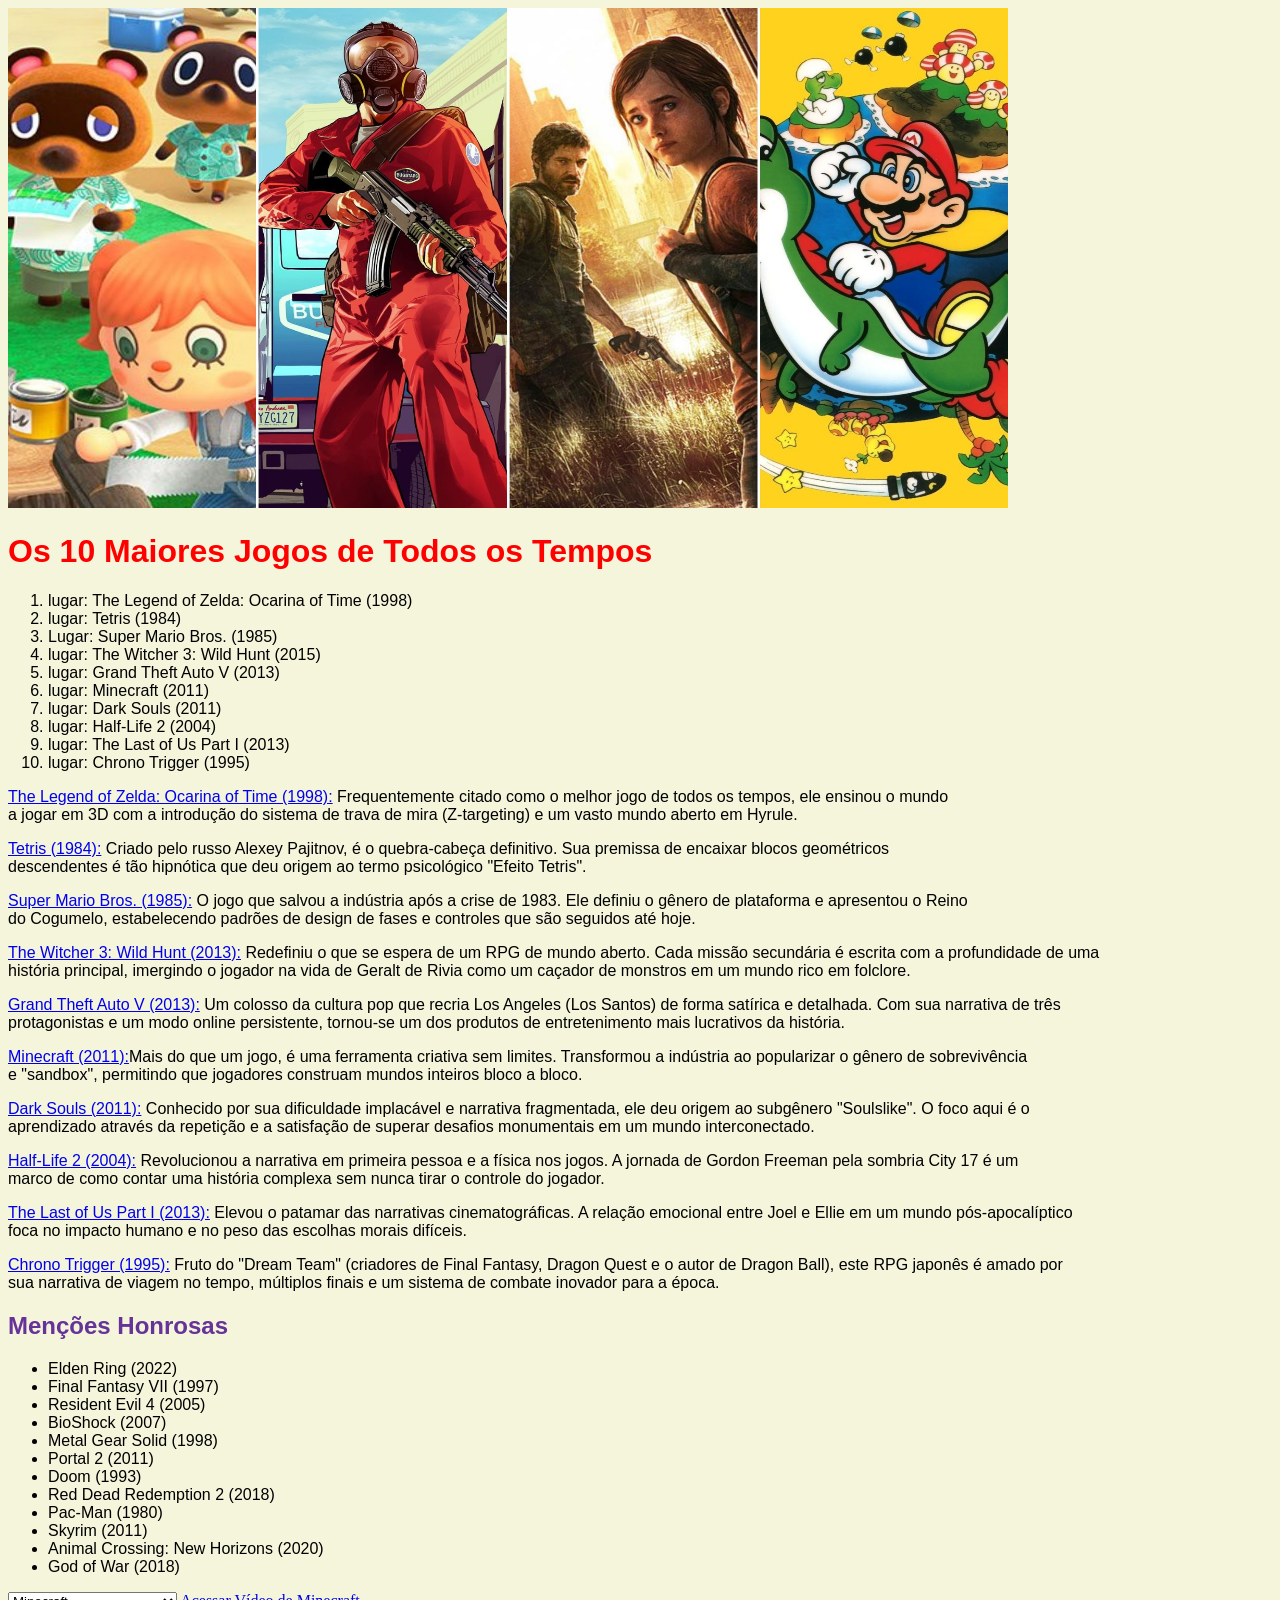
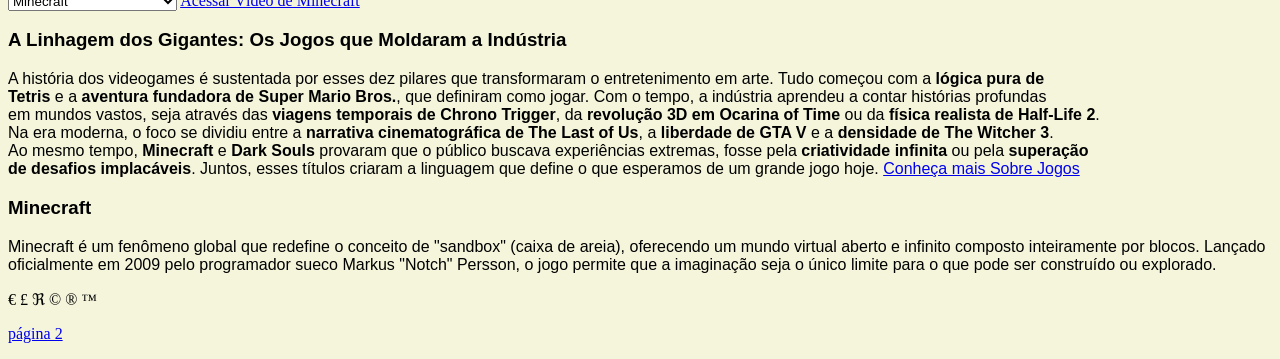
<file: index.html>
<!DOCTYPE html>
<html lang="pt-br">
<head>
    <meta charset="UTF-8">
    <meta name="viewport" content="width=device-width, initial-scale=1.0">
    <title>>Lista dos 10 Maiores Jogos de Todos os Tempos</title>
</head>
<body>

<!-- A parte de baixo é da imagem-->
<!--"alt" coloca o titulo para uma imagem. "height e width" altera o largura e altura.-->
    <img src="imagem1.jpg" alt="imagens dos maiores jogos de todos os tempos" height="500" width="1000">

<!--Aqui é da lista ordenada com a cor do título-->
<!--"style" para mudar a color e fonte.-->
    <h1 style="color:red; font-family: arial, sans-sarif">Os 10 Maiores Jogos de Todos os Tempos</h1>
<ol style="font-family: arial, sans-sarif">
    <li>lugar: The Legend of Zelda: Ocarina of Time (1998)
    <li>lugar: Tetris (1984)
    <li>Lugar: Super Mario Bros. (1985)
    <li>lugar: The Witcher 3: Wild Hunt (2015)
    <li>lugar: Grand Theft Auto V (2013)
    <li>lugar: Minecraft (2011)
    <li>lugar: Dark Souls (2011)
    <li>lugar: Half-Life 2 (2004)
    <li>lugar: The Last of Us Part I (2013)
    <li>lugar: Chrono Trigger (1995)
</ol>

<p style="font-family: arial, sans-serif"><a href="https://youtu.be/PkwOaqGMNgo" target="_blank">The Legend of Zelda: Ocarina of Time (1998):</a> Frequentemente citado como o melhor jogo de todos os tempos, ele ensinou o mundo <br> a jogar em 3D com a introdução do sistema de trava de mira (Z-targeting) e um vasto mundo aberto em Hyrule.</p>

<p style="font-family: arial, sans-serif"><a href="https://www.google.com/url?sa=t&rct=j&q=&esrc=s&source=video&cd=&cad=rja&uact=8&ved=2ahUKEwjs99GX6_SSAxWArZUCHUgjOmYQuAJ6BAgREAY&url=https%3A%2F%2Fwww.youtube.com%2Fwatch%3Fv%3DxHhWFhsV9ZA&usg=AOvVaw1DZZlwhGGkBfT8fHMf522N&opi=89978449" target="_blank">Tetris (1984):</a> Criado pelo russo Alexey Pajitnov, é o quebra-cabeça definitivo. Sua premissa de encaixar blocos geométricos <br> descendentes é tão hipnótica que deu origem ao termo psicológico "Efeito Tetris".</p>

<p style="font-family: arial, sans-serif"><a href="https://youtu.be/hrNaaV64phk?si=1QVdpP6DPzS7xkCM" target="_blank">Super Mario Bros. (1985):</a> O jogo que salvou a indústria após a crise de 1983. Ele definiu o gênero de plataforma e apresentou o Reino <br> do Cogumelo, estabelecendo padrões de design de fases e controles que são seguidos até hoje.</p>

<p style="font-family: arial, sans-serif"><a href="https://youtu.be/AOkP7C0WrkU" target="_blank">The Witcher 3: Wild Hunt (2013):</a> Redefiniu o que se espera de um RPG de mundo aberto. Cada missão secundária é escrita com a profundidade de uma <br> história principal, imergindo o jogador na vida de Geralt de Rivia como um caçador de monstros em um mundo rico em folclore.</p>

<p style="font-family: arial, sans-serif"><a href="https://youtu.be/gHtKJ9cWCaA" target="_blank">Grand Theft Auto V (2013):</a> Um colosso da cultura pop que recria Los Angeles (Los Santos) de forma satírica e detalhada. Com sua narrativa de três <br> protagonistas e um modo online persistente, tornou-se um dos produtos de entretenimento mais lucrativos da história.</p>

<p style="font-family: arial, sans-serif"><a href="https://youtu.be/4vCLRgi4TYg?si=BJ04SabmpVHqo_f3" target="_blank">Minecraft (2011):</a>Mais do que um jogo, é uma ferramenta criativa sem limites. Transformou a indústria ao popularizar o gênero de sobrevivência <br> e "sandbox", permitindo que jogadores construam mundos inteiros bloco a bloco.</p>

<p style="font-family: arial, sans-serif"><a href="https://youtu.be/1Z0q4pCtbDk" target="_blank">Dark Souls (2011):</a> Conhecido por sua dificuldade implacável e narrativa fragmentada, ele deu origem ao subgênero "Soulslike". O foco aqui é o <br> aprendizado através da repetição e a satisfação de superar desafios monumentais em um mundo interconectado.</p>

<p style="font-family: arial, sans-serif"><a href="https://youtu.be/pFhNvtJxapY" target="_blank">Half-Life 2 (2004):</a> Revolucionou a narrativa em primeira pessoa e a física nos jogos. A jornada de Gordon Freeman pela sombria City 17 é um <br> marco de como contar uma história complexa sem nunca tirar o controle do jogador.</p>

<p style="font-family: arial, sans-serif"><a href="https://youtu.be/qFYxNRBYQ6s" target="_blank">The Last of Us Part I (2013):</a> Elevou o patamar das narrativas cinematográficas. A relação emocional entre Joel e Ellie em um mundo pós-apocalíptico <br> foca no impacto humano e no peso das escolhas morais difíceis.</p>

<p style="font-family: arial, sans-serif"><a href="https://youtu.be/jSPeuglEsG0" target="_blank">Chrono Trigger (1995):</a> Fruto do "Dream Team" (criadores de Final Fantasy, Dragon Quest e o autor de Dragon Ball), este RPG japonês é amado por <br> sua narrativa de viagem no tempo, múltiplos finais e um sistema de combate inovador para a época.</p>
<!--target serve para levar o link para outra guia-->

<!--Aqui é da lista não ordenada-->
<h2 style="color: rebeccapurple; font-family: arial, sans-serif">Menções Honrosas</h2>
<ul type="disc" style="font-family: arial, sans-serif">
    <li>Elden Ring (2022)</li>
    <li>Final Fantasy VII (1997)</li>
    <li>Resident Evil 4 (2005)</li>
    <li>BioShock (2007)</li>
    <li>Metal Gear Solid (1998)</li>
    <li>Portal 2 (2011)</li>
    <li>Doom (1993)</li>
    <li>Red Dead Redemption 2 (2018)</li>
    <li>Pac-Man (1980)</li>
    <li>Skyrim (2011)</li>
    <li>Animal Crossing: New Horizons (2020)</li>
    <li>God of War (2018)</li>
</ul>
<!--A cor da tela-->
<body style="background-color:beige;">

<!--Parte de seleção-->
<select name="" id="">
    <option value="dolar">Minecraft</option>
    <option value="jogo">God of War</option>
    <option value="dinheiro">Grand Theft Auto V</option>
    <option value="difícil">Dark Souls</option>
    <option value="épico">Red Dead Redemption 2</option>
</select>

<!--"a" serve para colocar um link no site-->
<a href="https://youtu.be/4vCLRgi4TYg?si=BJ04SabmpVHqo_f3" target="_blank">Acessar Vídeo de Minecraft</a>

<h3 style="font-family: Arial, sans-serif">A Linhagem dos Gigantes: Os Jogos que Moldaram a Indústria</h3>
<p style="font-family: Arial, Helvetica, sans-serif;">A história dos videogames é sustentada por esses dez pilares que transformaram o entretenimento em arte. Tudo começou com a <b>lógica pura de <br> Tetris</b> e a <b>aventura fundadora de Super Mario Bros.</b>, que definiram como jogar. Com o tempo, a indústria aprendeu a contar histórias profundas <br> em mundos vastos, seja através das <b>viagens temporais de Chrono Trigger</b>, da <b>revolução 3D em Ocarina of Time</b> ou da <b>física realista de Half-Life 2</b>. <br> Na era moderna, o foco se dividiu entre a <b>narrativa cinematográfica de The Last of Us</b>, a <b>liberdade de GTA V</b> e a <b>densidade de The Witcher 3</b>. <br> Ao mesmo tempo, <b>Minecraft</b> e <b>Dark Souls</b> provaram que o público buscava experiências extremas, fosse pela <b>criatividade infinita</b> ou pela <b>superação <br> de desafios implacáveis</b>. Juntos, esses títulos criaram a linguagem que define o que esperamos de um grande jogo hoje. <a href="https://share.google/v8v0o7IpeiblgtJvu" target="_blank">Conheça mais Sobre Jogos</a></p>

<h3 style="font-family: Arial, Helvetica, sans-serif;">Minecraft</h4>
<p style="font-family:Arial, Helvetica, sans-serif;" style="text-align: justify;">Minecraft é um fenômeno global que redefine o conceito de "sandbox" (caixa de areia), oferecendo um mundo virtual aberto e infinito composto inteiramente por blocos. Lançado oficialmente em 2009 pelo programador sueco Markus "Notch" Persson, o jogo permite que a imaginação seja o único limite para o que pode ser construído ou explorado.</p>

<!--serve para tipo dar copyright (&copy)-->
&euro; <!--Euro-->
&pound; <!--Libra-->
&real; <!--Real-->
&copy; <!--Copyright-->
&reg; <!--Registro-->
&trade; <!--Marca Comercial-->

<!--"style="text-align: justify;" serve par organizar o parágrafo"-->
<!--"b" funciona para deixar as palavras em negrito-->
<!--"br" força uma quebra de linha-->
<!--(style="font-family: arial, sans-sarif") serve para mudar a fonte-->
<!--Outro Teste-->

<p>
    
<a href="página2.html" target="_blank">página 2</a>

</p>

</body>
</html>
</file>
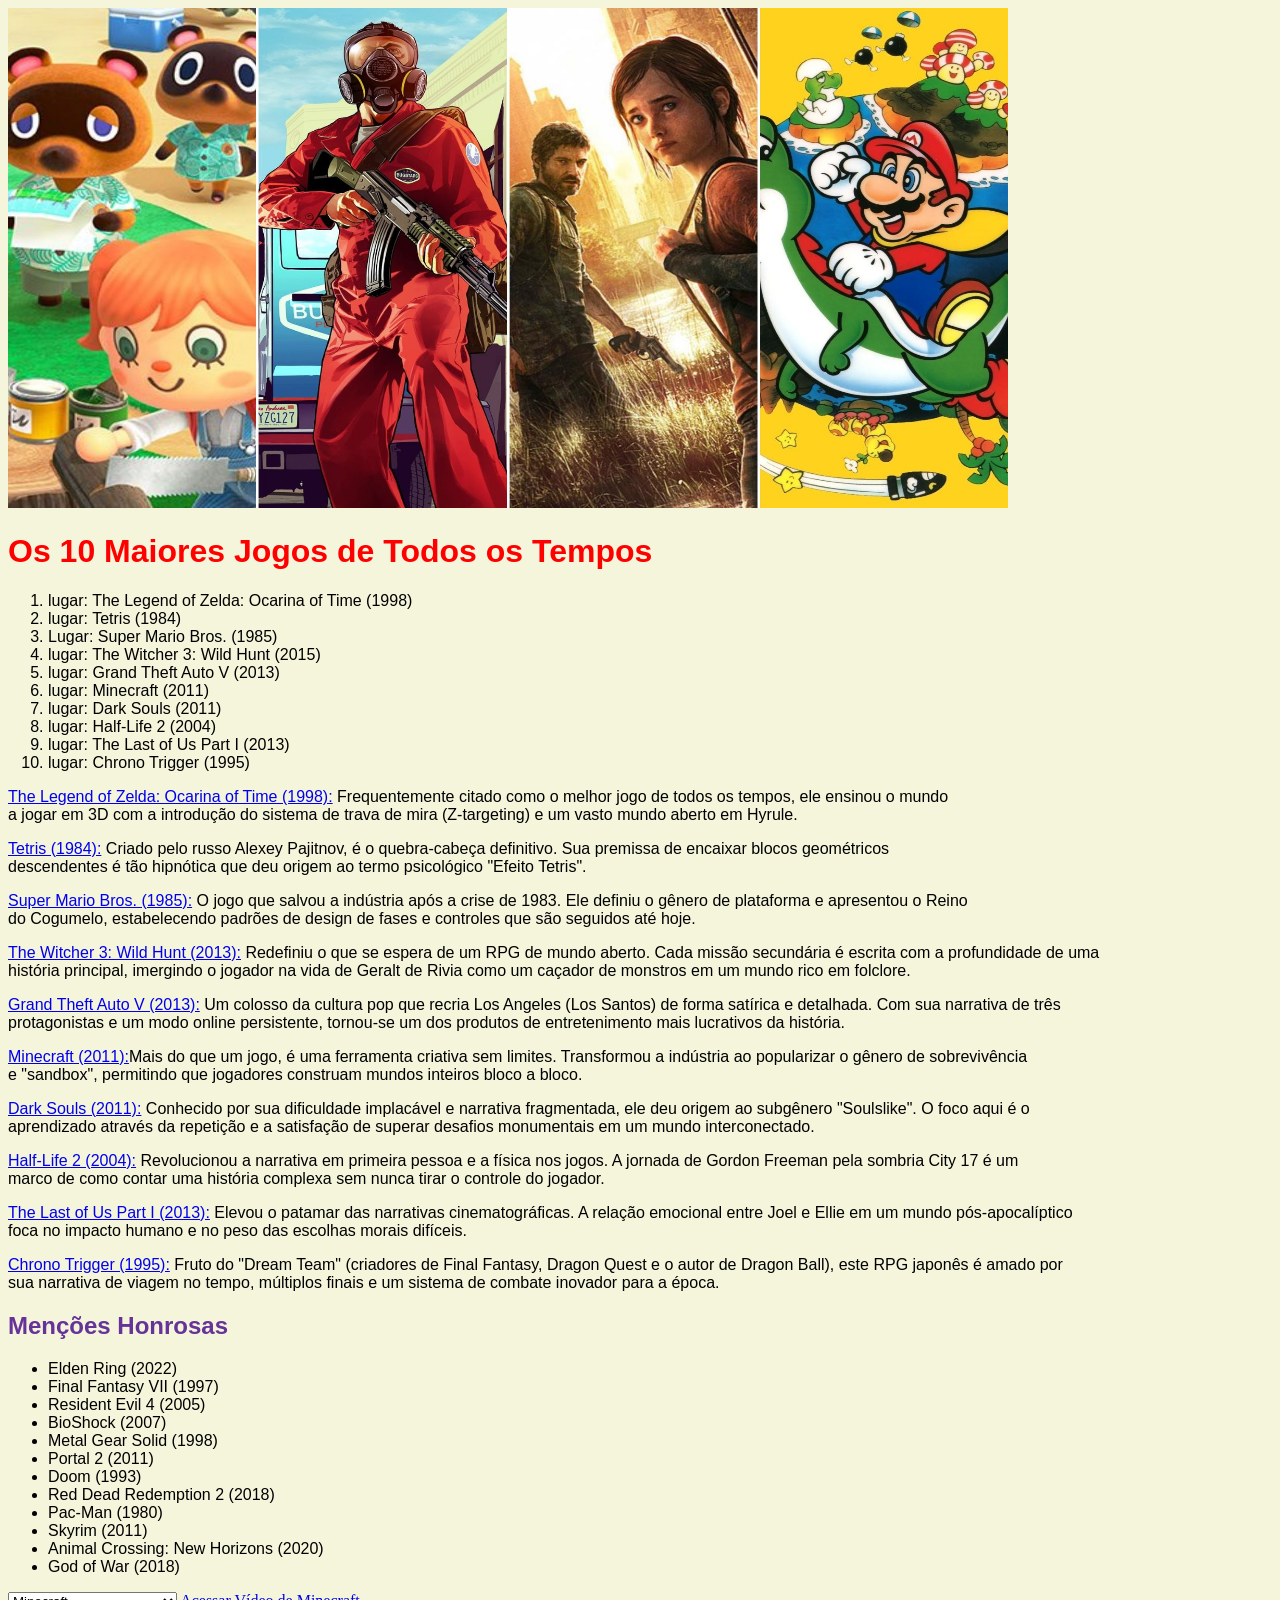
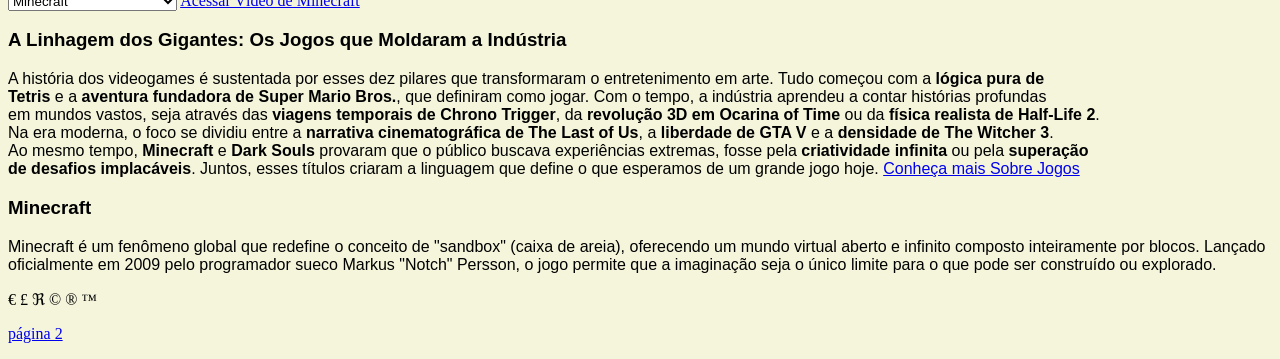
<file: Projeto 1 - HMTL/index.html>
<!DOCTYPE html>
<html lang="pt-br">
<head>
    <meta charset="UTF-8">
    <meta name="viewport" content="width=device-width, initial-scale=1.0">
    <title>>Lista dos 10 Maiores Jogos de Todos os Tempos</title>
</head>
<body>

<!-- A parte de baixo é da imagem-->
<!--"alt" coloca o titulo para uma imagem. "height e width" altera o largura e altura.-->
    <img src="imagens/imagem1.jpg" alt="imagens dos maiores jogos de todos os tempos" height="500" width="1000">

<!--Aqui é da lista ordenada com a cor do título-->
<!--"style" para mudar a color e fonte.-->
    <h1 style="color:red; font-family: arial, sans-sarif">Os 10 Maiores Jogos de Todos os Tempos</h1>
<ol style="font-family: arial, sans-sarif">
    <li>lugar: The Legend of Zelda: Ocarina of Time (1998)
    <li>lugar: Tetris (1984)
    <li>Lugar: Super Mario Bros. (1985)
    <li>lugar: The Witcher 3: Wild Hunt (2015)
    <li>lugar: Grand Theft Auto V (2013)
    <li>lugar: Minecraft (2011)
    <li>lugar: Dark Souls (2011)
    <li>lugar: Half-Life 2 (2004)
    <li>lugar: The Last of Us Part I (2013)
    <li>lugar: Chrono Trigger (1995)
</ol>

<p style="font-family: arial, sans-serif"><a href="https://youtu.be/PkwOaqGMNgo" target="_blank">The Legend of Zelda: Ocarina of Time (1998):</a> Frequentemente citado como o melhor jogo de todos os tempos, ele ensinou o mundo <br> a jogar em 3D com a introdução do sistema de trava de mira (Z-targeting) e um vasto mundo aberto em Hyrule.</p>

<p style="font-family: arial, sans-serif"><a href="https://www.google.com/url?sa=t&rct=j&q=&esrc=s&source=video&cd=&cad=rja&uact=8&ved=2ahUKEwjs99GX6_SSAxWArZUCHUgjOmYQuAJ6BAgREAY&url=https%3A%2F%2Fwww.youtube.com%2Fwatch%3Fv%3DxHhWFhsV9ZA&usg=AOvVaw1DZZlwhGGkBfT8fHMf522N&opi=89978449" target="_blank">Tetris (1984):</a> Criado pelo russo Alexey Pajitnov, é o quebra-cabeça definitivo. Sua premissa de encaixar blocos geométricos <br> descendentes é tão hipnótica que deu origem ao termo psicológico "Efeito Tetris".</p>

<p style="font-family: arial, sans-serif"><a href="https://youtu.be/hrNaaV64phk?si=1QVdpP6DPzS7xkCM" target="_blank">Super Mario Bros. (1985):</a> O jogo que salvou a indústria após a crise de 1983. Ele definiu o gênero de plataforma e apresentou o Reino <br> do Cogumelo, estabelecendo padrões de design de fases e controles que são seguidos até hoje.</p>

<p style="font-family: arial, sans-serif"><a href="https://youtu.be/AOkP7C0WrkU" target="_blank">The Witcher 3: Wild Hunt (2013):</a> Redefiniu o que se espera de um RPG de mundo aberto. Cada missão secundária é escrita com a profundidade de uma <br> história principal, imergindo o jogador na vida de Geralt de Rivia como um caçador de monstros em um mundo rico em folclore.</p>

<p style="font-family: arial, sans-serif"><a href="https://youtu.be/gHtKJ9cWCaA" target="_blank">Grand Theft Auto V (2013):</a> Um colosso da cultura pop que recria Los Angeles (Los Santos) de forma satírica e detalhada. Com sua narrativa de três <br> protagonistas e um modo online persistente, tornou-se um dos produtos de entretenimento mais lucrativos da história.</p>

<p style="font-family: arial, sans-serif"><a href="https://youtu.be/4vCLRgi4TYg?si=BJ04SabmpVHqo_f3" target="_blank">Minecraft (2011):</a>Mais do que um jogo, é uma ferramenta criativa sem limites. Transformou a indústria ao popularizar o gênero de sobrevivência <br> e "sandbox", permitindo que jogadores construam mundos inteiros bloco a bloco.</p>

<p style="font-family: arial, sans-serif"><a href="https://youtu.be/1Z0q4pCtbDk" target="_blank">Dark Souls (2011):</a> Conhecido por sua dificuldade implacável e narrativa fragmentada, ele deu origem ao subgênero "Soulslike". O foco aqui é o <br> aprendizado através da repetição e a satisfação de superar desafios monumentais em um mundo interconectado.</p>

<p style="font-family: arial, sans-serif"><a href="https://youtu.be/pFhNvtJxapY" target="_blank">Half-Life 2 (2004):</a> Revolucionou a narrativa em primeira pessoa e a física nos jogos. A jornada de Gordon Freeman pela sombria City 17 é um <br> marco de como contar uma história complexa sem nunca tirar o controle do jogador.</p>

<p style="font-family: arial, sans-serif"><a href="https://youtu.be/qFYxNRBYQ6s" target="_blank">The Last of Us Part I (2013):</a> Elevou o patamar das narrativas cinematográficas. A relação emocional entre Joel e Ellie em um mundo pós-apocalíptico <br> foca no impacto humano e no peso das escolhas morais difíceis.</p>

<p style="font-family: arial, sans-serif"><a href="https://youtu.be/jSPeuglEsG0" target="_blank">Chrono Trigger (1995):</a> Fruto do "Dream Team" (criadores de Final Fantasy, Dragon Quest e o autor de Dragon Ball), este RPG japonês é amado por <br> sua narrativa de viagem no tempo, múltiplos finais e um sistema de combate inovador para a época.</p>
<!--target serve para levar o link para outra guia-->

<!--Aqui é da lista não ordenada-->
<h2 style="color: rebeccapurple; font-family: arial, sans-serif">Menções Honrosas</h2>
<ul type="disc" style="font-family: arial, sans-serif">
    <li>Elden Ring (2022)</li>
    <li>Final Fantasy VII (1997)</li>
    <li>Resident Evil 4 (2005)</li>
    <li>BioShock (2007)</li>
    <li>Metal Gear Solid (1998)</li>
    <li>Portal 2 (2011)</li>
    <li>Doom (1993)</li>
    <li>Red Dead Redemption 2 (2018)</li>
    <li>Pac-Man (1980)</li>
    <li>Skyrim (2011)</li>
    <li>Animal Crossing: New Horizons (2020)</li>
    <li>God of War (2018)</li>
</ul>
<!--A cor da tela-->
<body style="background-color:beige;">

<!--Parte de seleção-->
<select name="" id="">
    <option value="dolar">Minecraft</option>
    <option value="jogo">God of War</option>
    <option value="dinheiro">Grand Theft Auto V</option>
    <option value="difícil">Dark Souls</option>
    <option value="épico">Red Dead Redemption 2</option>
</select>

<!--"a" serve para colocar um link no site-->
<a href="https://youtu.be/4vCLRgi4TYg?si=BJ04SabmpVHqo_f3" target="_blank">Acessar Vídeo de Minecraft</a>

<h3 style="font-family: Arial, sans-serif">A Linhagem dos Gigantes: Os Jogos que Moldaram a Indústria</h3>
<p style="font-family: Arial, Helvetica, sans-serif;">A história dos videogames é sustentada por esses dez pilares que transformaram o entretenimento em arte. Tudo começou com a <b>lógica pura de <br> Tetris</b> e a <b>aventura fundadora de Super Mario Bros.</b>, que definiram como jogar. Com o tempo, a indústria aprendeu a contar histórias profundas <br> em mundos vastos, seja através das <b>viagens temporais de Chrono Trigger</b>, da <b>revolução 3D em Ocarina of Time</b> ou da <b>física realista de Half-Life 2</b>. <br> Na era moderna, o foco se dividiu entre a <b>narrativa cinematográfica de The Last of Us</b>, a <b>liberdade de GTA V</b> e a <b>densidade de The Witcher 3</b>. <br> Ao mesmo tempo, <b>Minecraft</b> e <b>Dark Souls</b> provaram que o público buscava experiências extremas, fosse pela <b>criatividade infinita</b> ou pela <b>superação <br> de desafios implacáveis</b>. Juntos, esses títulos criaram a linguagem que define o que esperamos de um grande jogo hoje. <a href="https://share.google/v8v0o7IpeiblgtJvu" target="_blank">Conheça mais Sobre Jogos</a></p>

<h3 style="font-family: Arial, Helvetica, sans-serif;">Minecraft</h4>
<p style="font-family:Arial, Helvetica, sans-serif;" style="text-align: justify;">Minecraft é um fenômeno global que redefine o conceito de "sandbox" (caixa de areia), oferecendo um mundo virtual aberto e infinito composto inteiramente por blocos. Lançado oficialmente em 2009 pelo programador sueco Markus "Notch" Persson, o jogo permite que a imaginação seja o único limite para o que pode ser construído ou explorado.</p>

<!--serve para tipo dar copyright (&copy)-->
&euro; <!--Euro-->
&pound; <!--Libra-->
&real; <!--Real-->
&copy; <!--Copyright-->
&reg; <!--Registro-->
&trade; <!--Marca Comercial-->

<!--"style="text-align: justify;" serve par organizar o parágrafo"-->
<!--"b" funciona para deixar as palavras em negrito-->
<!--"br" força uma quebra de linha-->
<!--(style="font-family: arial, sans-sarif") serve para mudar a fonte-->
<!--Outro Teste-->

<p>
    
<a href="página2.html" target="_blank">página 2</a>

</p>

</body>
</html>
</file>
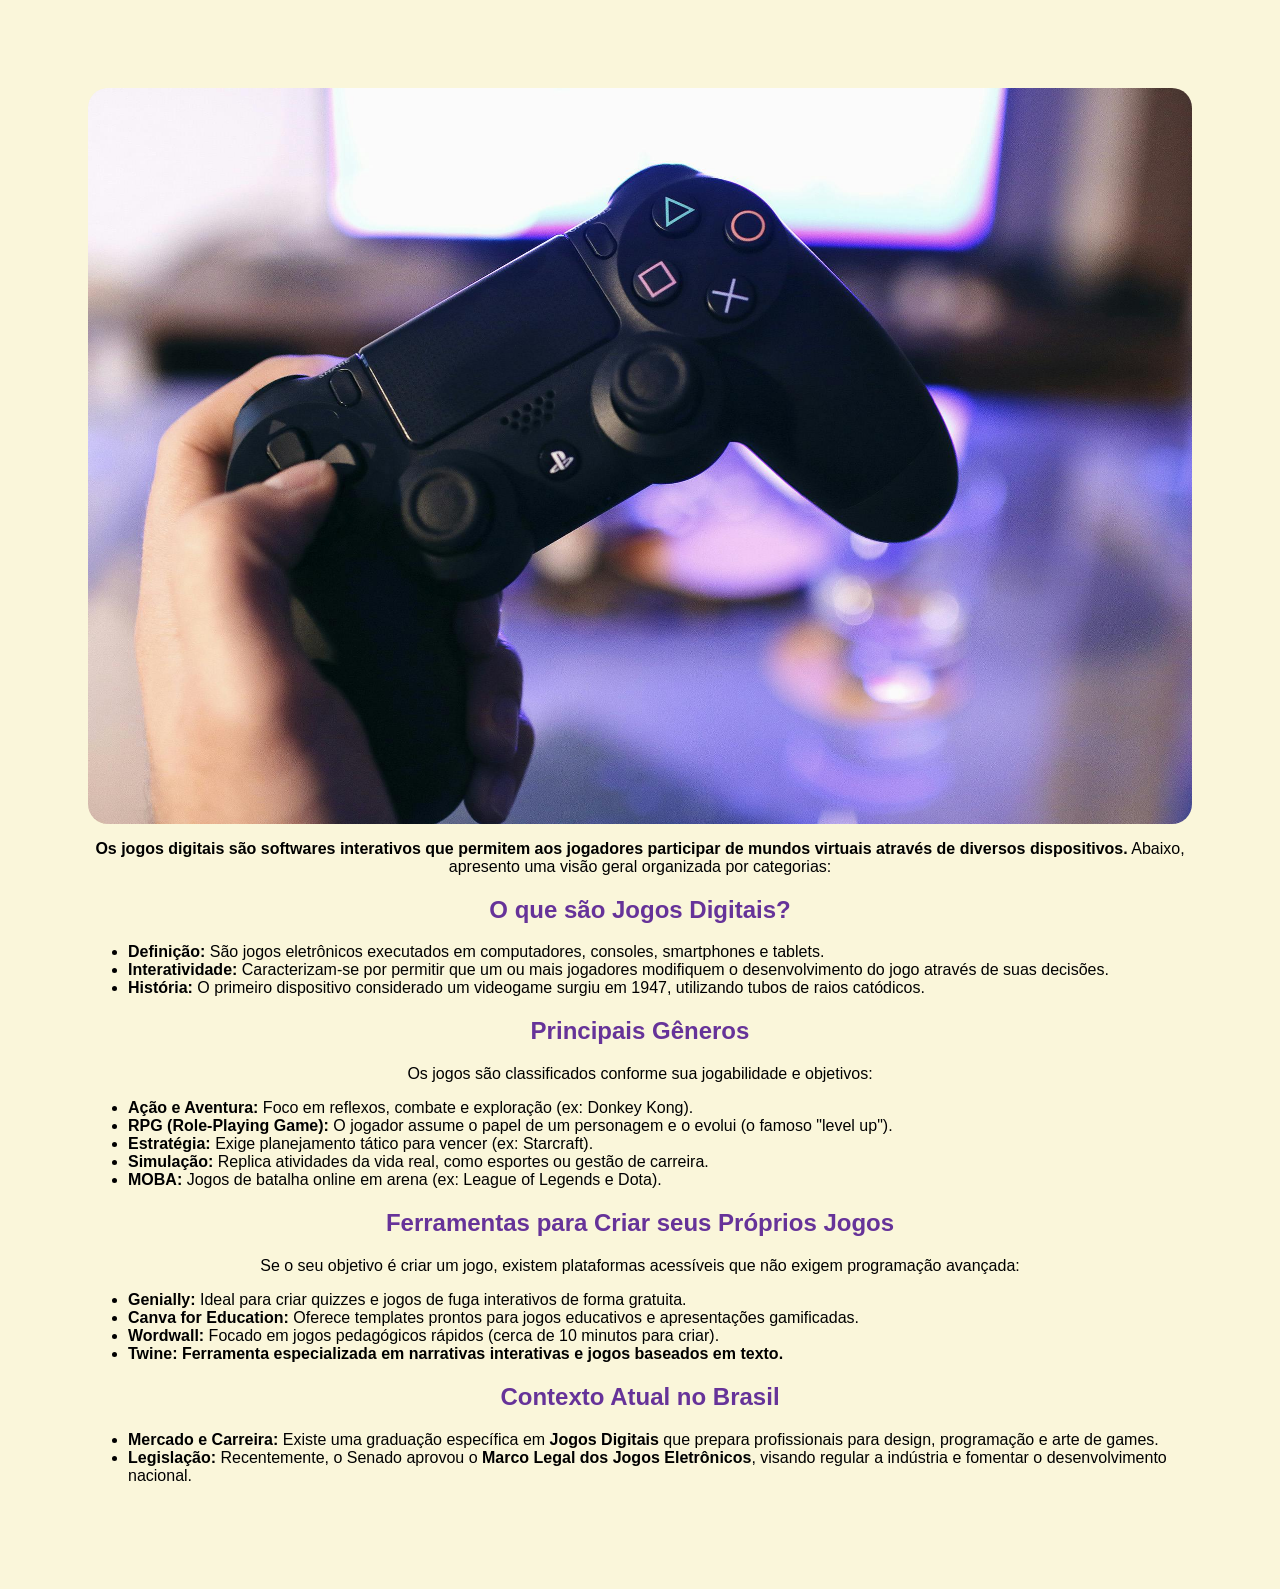
<file: página2.html>
<head>
    <!--o Link:css cria uma página que tudo que for colocado será colocado nessa página.-->
    <link rel="stylesheet" href="style.css">
    <title>O que são jogos❓</title>

    <body>
        <img src="imagem2.jpg">
        
        <p><b>Os jogos digitais são softwares interativos que permitem aos jogadores participar de mundos virtuais através de diversos dispositivos.</b> Abaixo, apresento uma visão geral organizada por categorias:</p>

        <h2><b>O que são Jogos Digitais?</b></h2>
        <ul type="disc">
            <li><b>Definição:</b> São jogos eletrônicos executados em computadores, consoles, smartphones e tablets.</li>
            <li><b>Interatividade:</b> Caracterizam-se por permitir que um ou mais jogadores modifiquem o desenvolvimento do jogo através de suas decisões.</li>
            <li><b>História:</b> O primeiro dispositivo considerado um videogame surgiu em 1947, utilizando tubos de raios catódicos.</li>
        </ul>

        <h2><b>Principais Gêneros</b></h2>
        <p>Os jogos são classificados conforme sua jogabilidade e objetivos:</p>
        <ul type="disc">
            <li><b>Ação e Aventura:</b> Foco em reflexos, combate e exploração (ex: Donkey Kong).</li>
            <li><b>RPG (Role-Playing Game):</b> O jogador assume o papel de um personagem e o evolui (o famoso "level up").</li>
            <li><b>Estratégia:</b> Exige planejamento tático para vencer (ex: Starcraft).</li>
            <li><b>Simulação:</b> Replica atividades da vida real, como esportes ou gestão de carreira.</li>
            <li><b>MOBA:</b> Jogos de batalha online em arena (ex: League of Legends e Dota).</li>
        </ul>

        <h2><b>Ferramentas para Criar seus Próprios Jogos</b></h2>
        <p>Se o seu objetivo é criar um jogo, existem plataformas acessíveis que não exigem programação avançada:</p>
        <ul type="disc">
            <li><b>Genially:</b> Ideal para criar quizzes e jogos de fuga interativos de forma gratuita.</li>
            <li><b>Canva for Education:</b> Oferece templates prontos para jogos educativos e apresentações gamificadas.</li>
            <li><b>Wordwall:</b> Focado em jogos pedagógicos rápidos (cerca de 10 minutos para criar).
            </li>
            <li><b>Twine: Ferramenta especializada em narrativas interativas e jogos baseados em texto.</b></li>
        </ul>

        <h2><b>Contexto Atual no Brasil</b></h2>
        <ul type="disc">
            <li><b>Mercado e Carreira:</b> Existe uma graduação específica em <b>Jogos Digitais</b> que prepara profissionais para design, programação e arte de games.</li>
            <li><b>Legislação:</b> Recentemente, o Senado aprovou o <b>Marco Legal dos Jogos Eletrônicos</b>, visando regular a indústria e fomentar o desenvolvimento nacional.</li>
        </ul>
    </body>
</head>
</file>
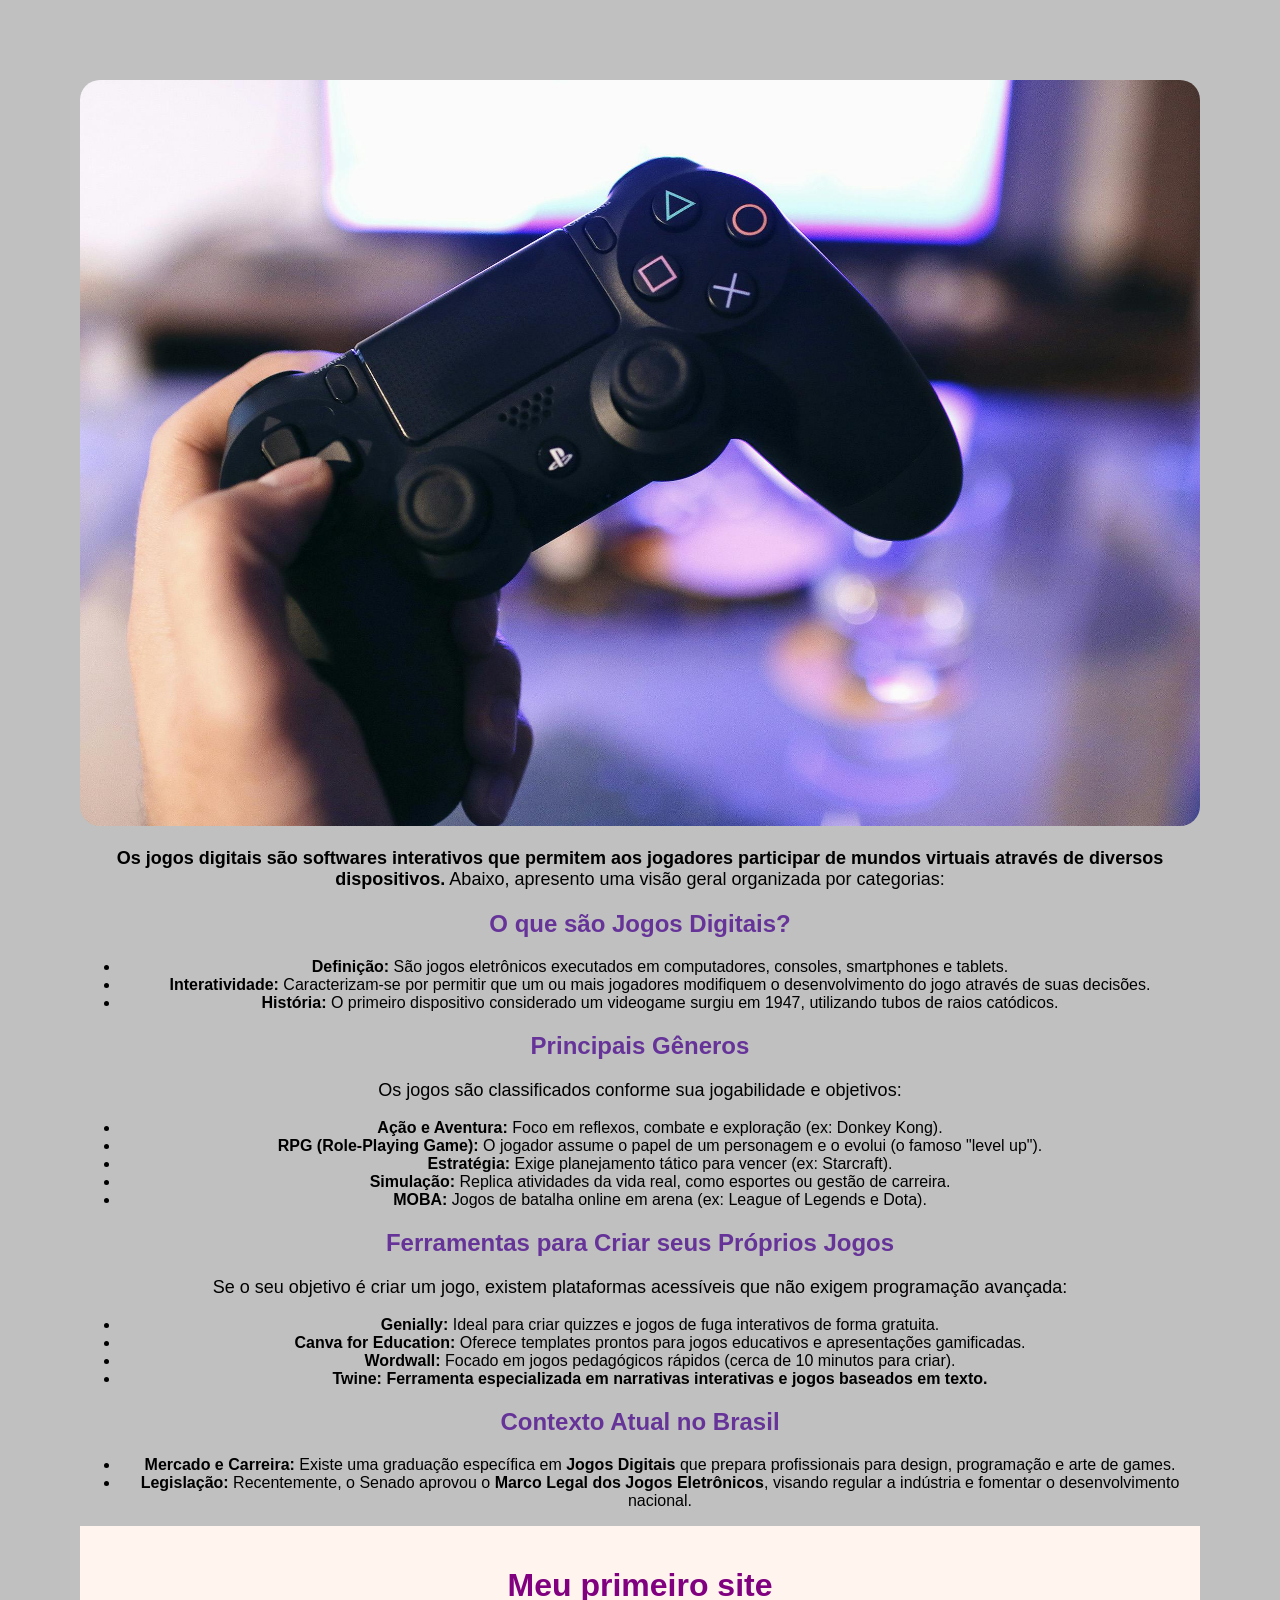
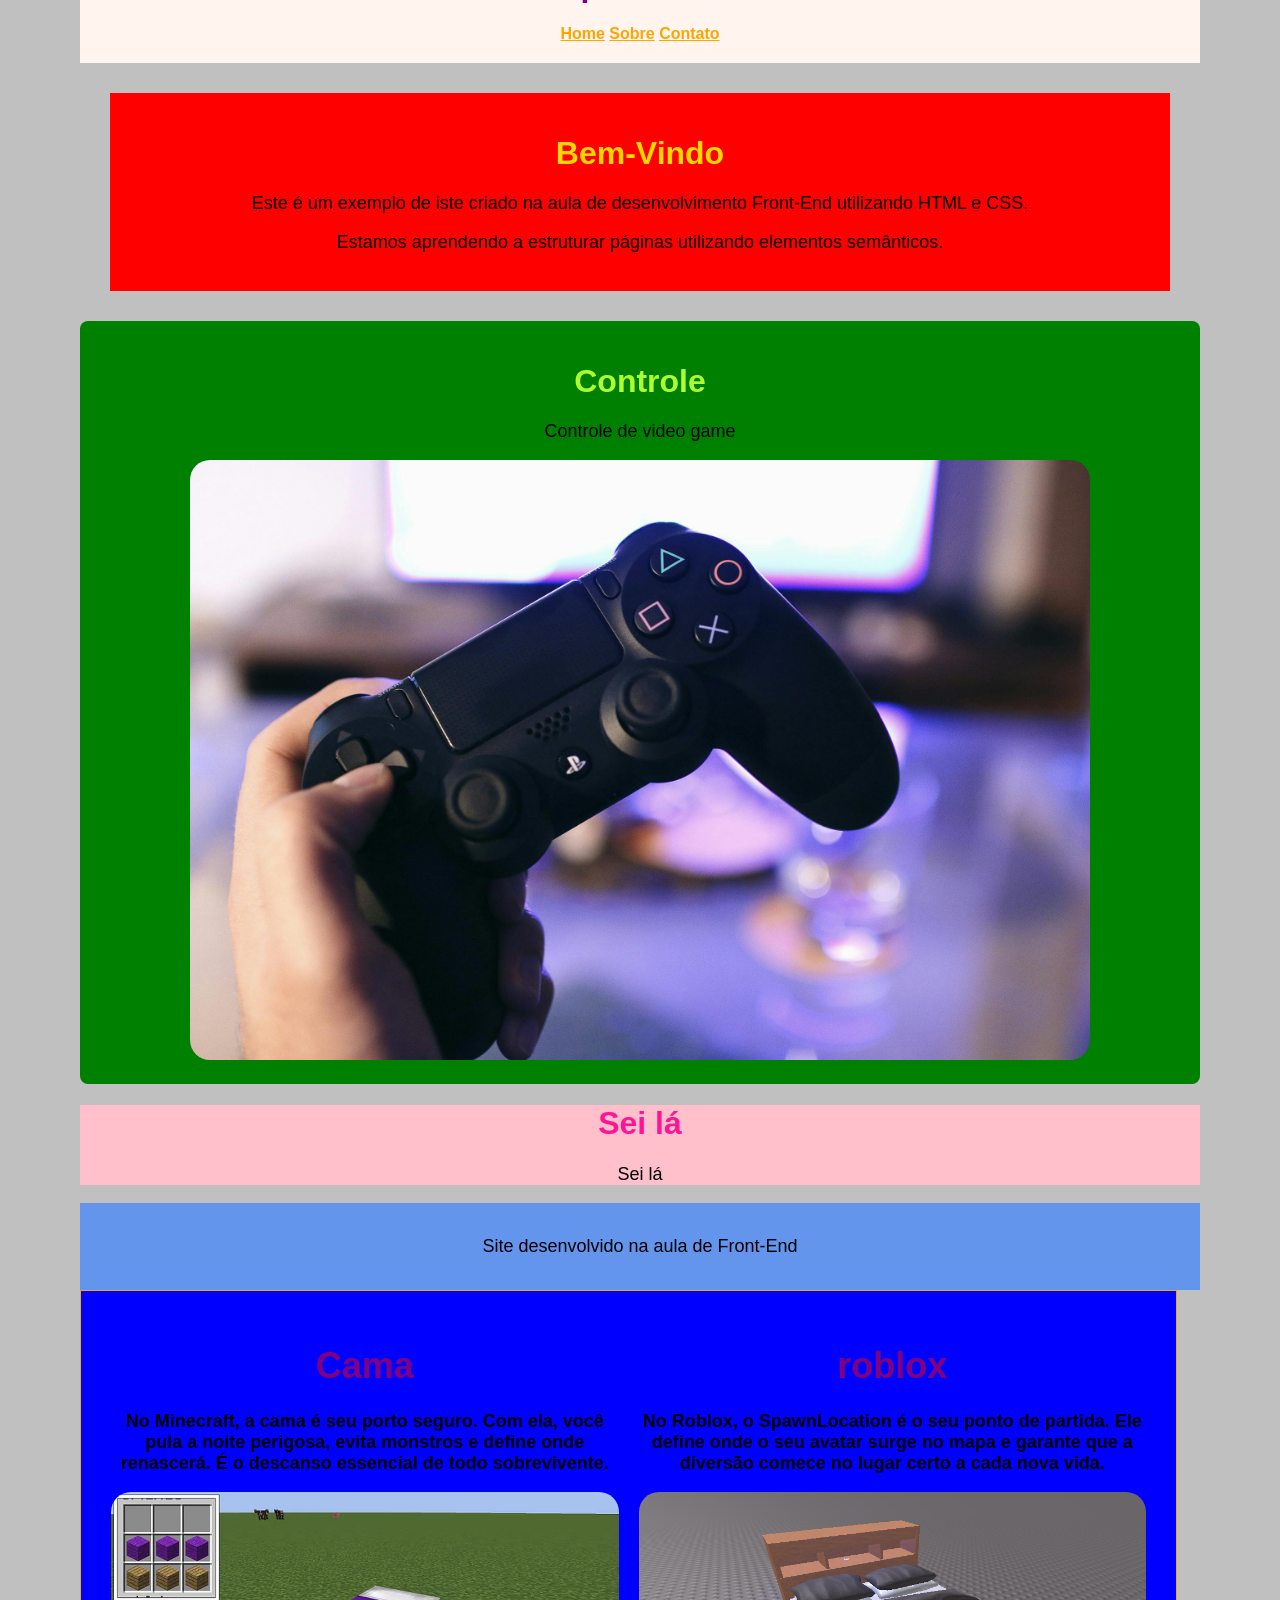
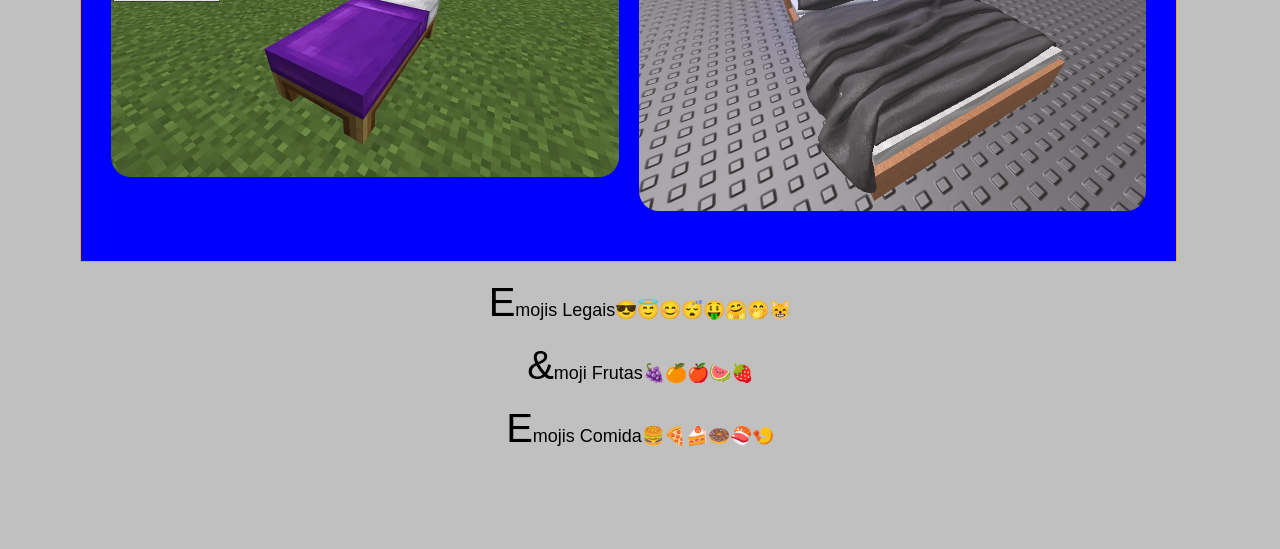
<file: Projeto 1 - HMTL/página2.html>
<!DOCTYPE html>
    <html lang="pt-br">
    <!--o Link:css cria uma página que tudo que for colocado será colocado nessa página.-->
    <head>
        <link rel="stylesheet" href="style.css">
        <link rel="icon" type="image/jpg" href="imagem-controle.jpg">
        <title>O que são jogos❓</title>
        <link rel="stylesheet" href="style2.css">
    </head>

    <body>
        <img src="imagens/imagem2.jpg">
        
        <p><b>Os jogos digitais são softwares interativos que permitem aos jogadores participar de mundos virtuais através de diversos dispositivos.</b> Abaixo, apresento uma visão geral organizada por categorias:</p>

        <h2><b>O que são Jogos Digitais?</b></h2>
        <ul type="disc">
            <li><b>Definição:</b> São jogos eletrônicos executados em computadores, consoles, smartphones e tablets.</li>
            <li><b>Interatividade:</b> Caracterizam-se por permitir que um ou mais jogadores modifiquem o desenvolvimento do jogo através de suas decisões.</li>
            <li><b>História:</b> O primeiro dispositivo considerado um videogame surgiu em 1947, utilizando tubos de raios catódicos.</li>
        </ul>

        <h2><b>Principais Gêneros</b></h2>
        <p>Os jogos são classificados conforme sua jogabilidade e objetivos:</p>
        <ul type="disc">
            <li><b>Ação e Aventura:</b> Foco em reflexos, combate e exploração (ex: Donkey Kong).</li>
            <li><b>RPG (Role-Playing Game):</b> O jogador assume o papel de um personagem e o evolui (o famoso "level up").</li>
            <li><b>Estratégia:</b> Exige planejamento tático para vencer (ex: Starcraft).</li>
            <li><b>Simulação:</b> Replica atividades da vida real, como esportes ou gestão de carreira.</li>
            <li><b>MOBA:</b> Jogos de batalha online em arena (ex: League of Legends e Dota).</li>
        </ul>

        <h2><b>Ferramentas para Criar seus Próprios Jogos</b></h2>
        <p>Se o seu objetivo é criar um jogo, existem plataformas acessíveis que não exigem programação avançada:</p>
        <ul type="disc">
            <li><b>Genially:</b> Ideal para criar quizzes e jogos de fuga interativos de forma gratuita.</li>
            <li><b>Canva for Education:</b> Oferece templates prontos para jogos educativos e apresentações gamificadas.</li>
            <li><b>Wordwall:</b> Focado em jogos pedagógicos rápidos (cerca de 10 minutos para criar).
            </li>
            <li><b>Twine: Ferramenta especializada em narrativas interativas e jogos baseados em texto.</b></li>
        </ul>

        <h2><b>Contexto Atual no Brasil</b></h2>
        <ul type="disc">
            <li><b>Mercado e Carreira:</b> Existe uma graduação específica em <b>Jogos Digitais</b> que prepara profissionais para design, programação e arte de games.</li>
            <li><b>Legislação:</b> Recentemente, o Senado aprovou o <b>Marco Legal dos Jogos Eletrônicos</b>, visando regular a indústria e fomentar o desenvolvimento nacional.</li>
        </ul>
        
        <!--Conceito de um site-->
        <header>

            <h1>Meu primeiro site</h1>

            <!--menu de navegação-->
            <nav>
                <a href="index.html">Home</a>
                <a href="sobre.html">Sobre</a>
                <a href="#">Contato</a>
            </nav>

        </header>

        <!--Área do conteúdo. Aqueles quadrados-->
        <div class="conteudo">

            <h1>Bem-Vindo</h1>

            <p>
                Este é um exemplo de iste criado na aula de desenvolvimento Front-End utilizando HTML e CSS.
            </p>

            <p>
                Estamos aprendendo a estruturar páginas utilizando elementos semânticos.
            </p>

        </div>

        <div class="controle">
            <h1>Controle</h1>
            <p>Controle de video game</p>
            <img src="imagens/imagem2.jpg" width="900">

        </div>

        <div class="seila">
            <h1>Sei lá</h1>
            <p>Sei lá</p>

        </div>

        <!--Rosapé-->
        <footer>

            <p>Site desenvolvido na aula de Front-End</p>

        </footer>

        <div class="card">
            <div class="minecraft">
                <h1>Cama</h1>
                <p>No Minecraft, a cama é seu porto seguro. Com ela, você pula a noite perigosa, evita monstros e define onde renascerá. É o descanso essencial de todo sobrevivente.</p>
                <img src="imagens/imagem3cama.webp" alt="">
            </div>

            <div class="roblox">
                <h1>roblox</h1>
                <p>No Roblox, o SpawnLocation é o seu ponto de partida. Ele define onde o seu avatar surge no mapa e garante que a diversão comece no lugar certo a cada nova vida.</p>
                <img src="imagens/imagem4camaroblox.png" alt="">
            </div>
        </div>

        <p class="emoji">mojis Legais</p>
        <p class="emojifrutas">moji Frutas</p>
        <p class="emojicomida">Emojis Comida</p>

    </body>
    
</head>
</file>
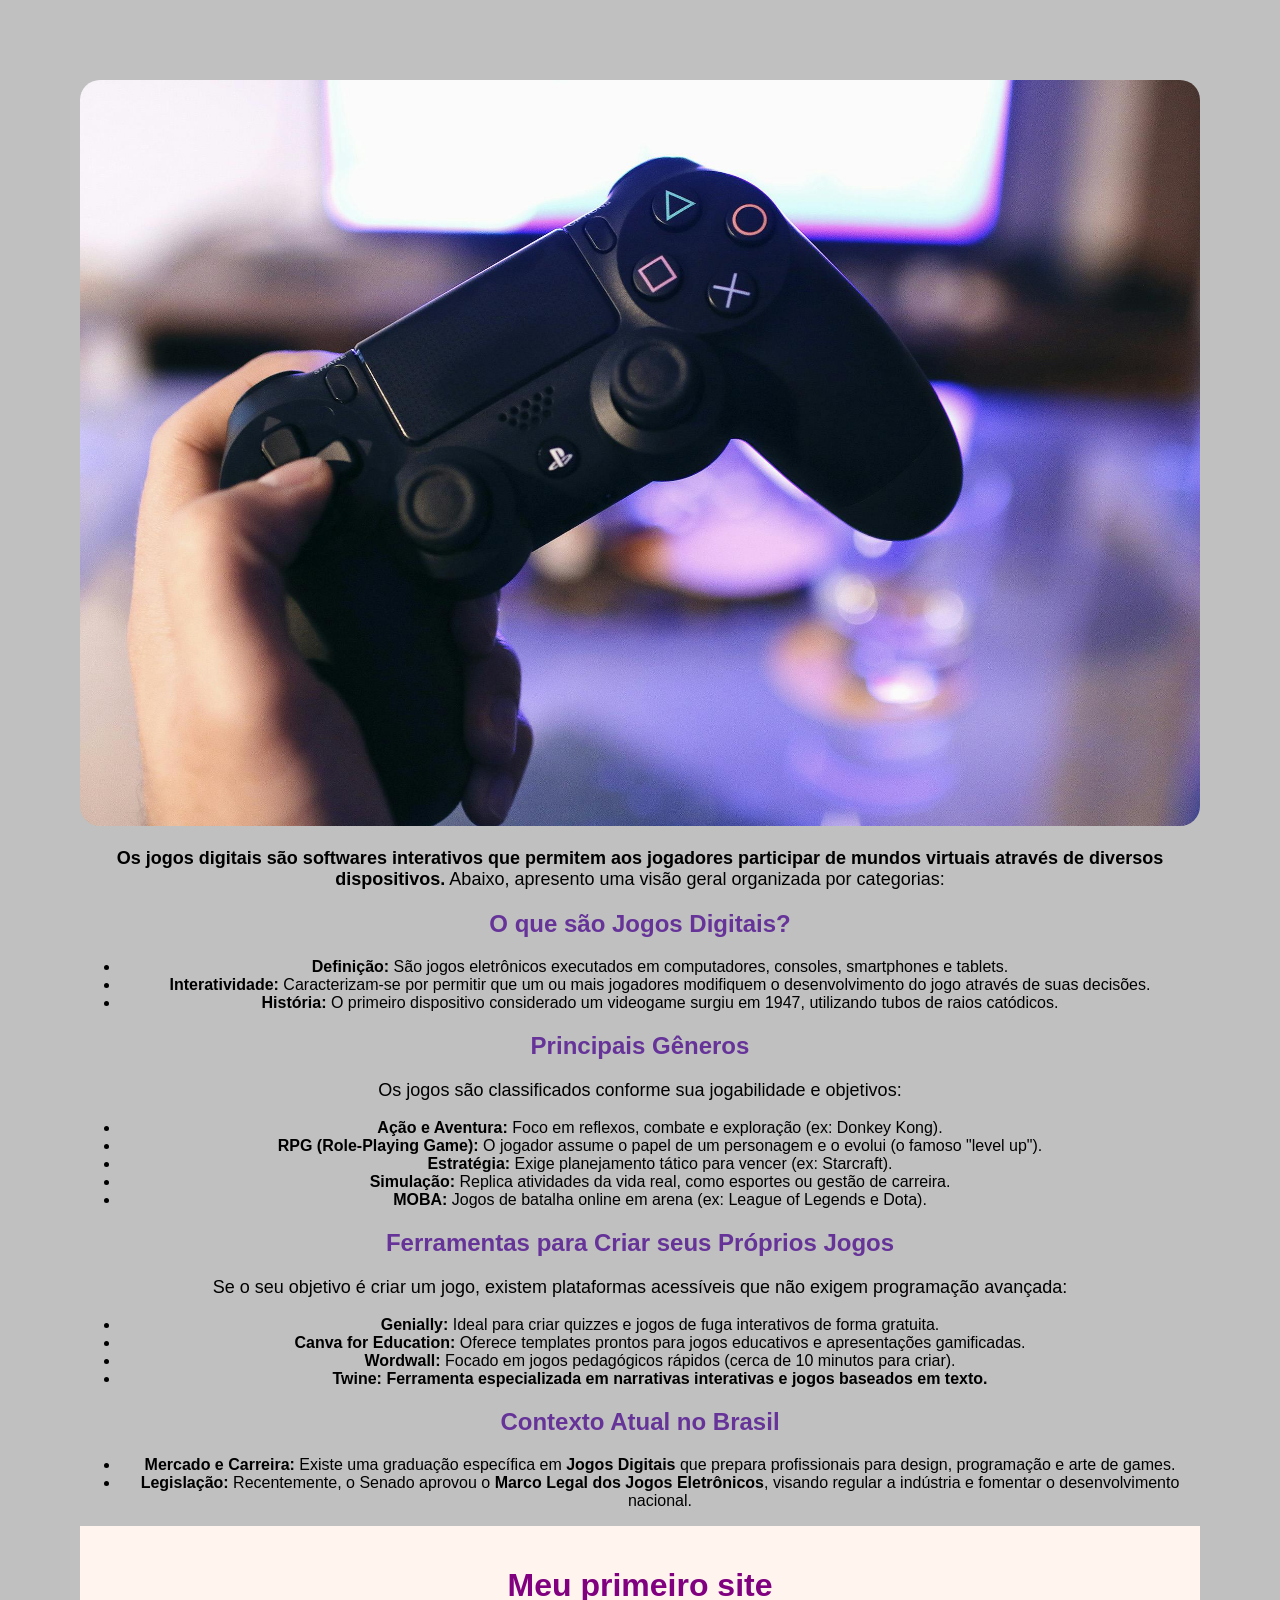
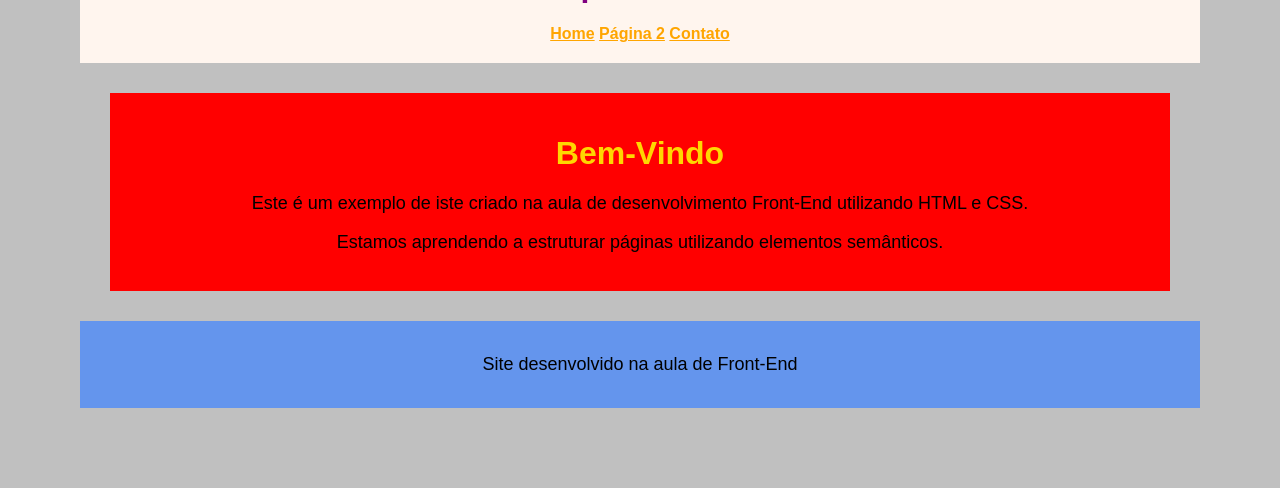
<file: Projeto 1 - HMTL/sobre.html>
<!DOCTYPE html>
<html lang="pt-br">
<!--o Link:css cria uma página que tudo que for colocado será colocado nessa página.-->
<head>
    <link rel="stylesheet" href="style.css">
    <link rel="icon" type="image/jpg" href="imagem-controle.jpg">
    <title>O que são jogos❓</title>
    <link rel="stylesheet" href="style2.css">
</head>

<body>
    <img src="imagens/imagem2.jpg">
    
    <p><b>Os jogos digitais são softwares interativos que permitem aos jogadores participar de mundos virtuais através de diversos dispositivos.</b> Abaixo, apresento uma visão geral organizada por categorias:</p>

    <h2><b>O que são Jogos Digitais?</b></h2>
    <ul type="disc">
        <li><b>Definição:</b> São jogos eletrônicos executados em computadores, consoles, smartphones e tablets.</li>
        <li><b>Interatividade:</b> Caracterizam-se por permitir que um ou mais jogadores modifiquem o desenvolvimento do jogo através de suas decisões.</li>
        <li><b>História:</b> O primeiro dispositivo considerado um videogame surgiu em 1947, utilizando tubos de raios catódicos.</li>
    </ul>

    <h2><b>Principais Gêneros</b></h2>
    <p>Os jogos são classificados conforme sua jogabilidade e objetivos:</p>
    <ul type="disc">
        <li><b>Ação e Aventura:</b> Foco em reflexos, combate e exploração (ex: Donkey Kong).</li>
        <li><b>RPG (Role-Playing Game):</b> O jogador assume o papel de um personagem e o evolui (o famoso "level up").</li>
        <li><b>Estratégia:</b> Exige planejamento tático para vencer (ex: Starcraft).</li>
        <li><b>Simulação:</b> Replica atividades da vida real, como esportes ou gestão de carreira.</li>
        <li><b>MOBA:</b> Jogos de batalha online em arena (ex: League of Legends e Dota).</li>
    </ul>

    <h2><b>Ferramentas para Criar seus Próprios Jogos</b></h2>
    <p>Se o seu objetivo é criar um jogo, existem plataformas acessíveis que não exigem programação avançada:</p>
    <ul type="disc">
        <li><b>Genially:</b> Ideal para criar quizzes e jogos de fuga interativos de forma gratuita.</li>
        <li><b>Canva for Education:</b> Oferece templates prontos para jogos educativos e apresentações gamificadas.</li>
        <li><b>Wordwall:</b> Focado em jogos pedagógicos rápidos (cerca de 10 minutos para criar).
        </li>
        <li><b>Twine: Ferramenta especializada em narrativas interativas e jogos baseados em texto.</b></li>
    </ul>

    <h2><b>Contexto Atual no Brasil</b></h2>
    <ul type="disc">
        <li><b>Mercado e Carreira:</b> Existe uma graduação específica em <b>Jogos Digitais</b> que prepara profissionais para design, programação e arte de games.</li>
        <li><b>Legislação:</b> Recentemente, o Senado aprovou o <b>Marco Legal dos Jogos Eletrônicos</b>, visando regular a indústria e fomentar o desenvolvimento nacional.</li>
    </ul>
    
    <!--Conceito de um site-->
    <header>

        <h1>Meu primeiro site</h1>

        <!--menu de navegação-->
        <nav>
            <a href="index.html">Home</a>
            <a href="página2.html">Página 2</a>
            <a href="#">Contato</a>
        </nav>

    </header>

    <!--Área do conteúdo-->
    <div class="conteudo">

        <h1>Bem-Vindo</h1>

        <p>
            Este é um exemplo de iste criado na aula de desenvolvimento Front-End utilizando HTML e CSS.
        </p>

        <p>
            Estamos aprendendo a estruturar páginas utilizando elementos semânticos.
        </p>

    </div>

    <!--Rosapé-->
    <footer>

        <p>Site desenvolvido na aula de Front-End</p>

    </footer>

</body>

</head>
</file>
<file: style.css>
body {
    background-color:rgb(250, 246, 218);
    font-family: Arial, Helvetica, sans-serif;
    padding: 80px;
}

h1 {
    text-align: center;
    color: red;
}

h2 {
    text-align: center;
    color:rebeccapurple;
}

h3 {
    text-align: center;
    color: green;
}

p {
    text-align: center;
    color: black;
}

img {
    max-width: 100%;
    height: auto;
    border-radius: 20px;
}
</file>
<file: Projeto 1 - HMTL/style.css>
body {
    background-color:rgb(250, 246, 218);
    font-family: Arial, Helvetica, sans-serif;
    padding: 80px;
}

h1 {
    text-align: center;
    color: red;
}

h2 {
    text-align: center;
    color:rebeccapurple;
}

h3 {
    text-align: center;
    color: green;
}

p {
    text-align: center;
    color: black;
}

img {
    max-width: 100%;
    height: auto;
    border-radius: 20px;
}
</file>
<file: Projeto 1 - HMTL/style2.css>
@charset "utf-8";

body {
    font-family: Arial, Helvetica, sans-serif;
    background-color: silver;
    margin: 0;
    text-align: center;
}

header {
    background-color: seashell;
    color: blue;
    padding: 20px;
}

nav {
    margin-top: 10px;
}

nav a {
    color: orange;
    margin: none;
    font-weight: bold;
}

.conteudo {
    background-color:rgb(255, 0, 0);
    margin: 30px;
    padding: 20px;
    border-radius: 10;
}
.conteudo h1 {
    color:gold;
}






p.emoji::after {
    content: "😎😇😊😴🤑🤗🤭😸";
    color: aqua;
}
p.emoji::before {
    content: "E";
}
p.emoji::first-letter {
    font-size: 40px;
}


p.emojifrutas::after {
    content: "🍇🍊🍎🍉🍓";
}
p.emojifrutas::before {
    content: "&";
    font-size: 40px;
}


p.emojicomida::after {
    content: "🍔🍕🍰🍩🍣🍤";
}
p.emojicomida::first-letter {
    font-size: 40px;
}
/*O "before" você escolhe qual vai ser a letra que vai ficar grande ou destacada. O "First-letter" ele pegar  primeira letra da palavra e deixa ela grande ou destacada.*/

/*
::before: Cria um conteúdo antes do texto de um elemento. É muito usado para colocar ícones ou aspas decorativas automaticamente.
::after: Igual ao anterior, mas cria o conteúdo depois do texto. Ótimo para setas em botões ou enfeites no final de frases.
::first-letter: Estiliza apenas a primeira letra de um parágrafo (como aquelas letras grandes em capítulos de livros antigos).
::first-line: Estiliza apenas a primeira linha de um bloco de texto. Se o usuário redimensionar a tela e a linha mudar, o CSS se adapta sozinho.
::placeholder: Estiliza aquele texto de dica que fica dentro de campos de formulário (ex: "Digite seu e-mail aqui") antes de você começar a escrever. 
*/






.controle {
    background-color:green;
    padding: 20px;
    border-radius: 8px;
    box-shadow: 0 2px 5px rgba(0, 0, 0, 0);
    text-align: center;
}
.controle h1 {
    color:greenyellow;
}

.seila {
    background-color: pink;
}

.seila h1 {
    color:deeppink;
}

footer {
    background-color:cornflowerblue;
    color: red;
    padding: 15px;
}

h1 {
    color: purple;
}

p {
    font-size: 18px;
}

.card{
    display: flex;
    background-color: blue;
    border: 1px solid orange;
    text-align: center;
    width: 1055px;
    height: 530px;
    padding: 20px;
}
.minecraft{
    font-family: Arial, Helvetica, sans-serif;
    font-size: 18px;
    font-weight: bold;
    padding: 10px;
}
.roblox{
    font-family: Arial, Helvetica, sans-serif;
    font-size: 18px;
    font-weight: bold;
    padding: 10px;
}
</file>
